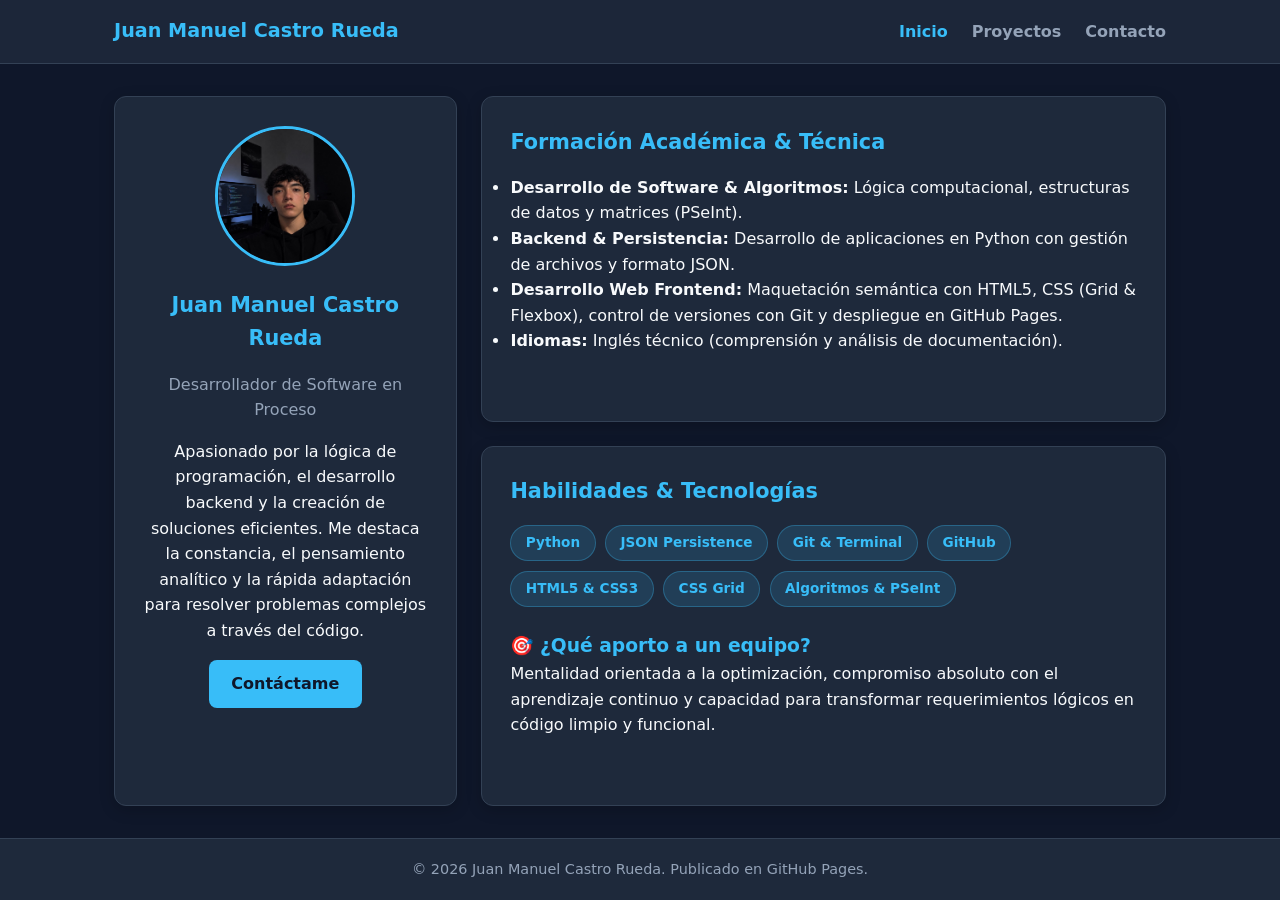
<file: index.html>
<!DOCTYPE html>
<html lang="es">
<head>
    <meta charset="UTF-8">
    <meta name="viewport" content="width=device-width, initial-scale=1.0">
    <title>Hoja de Vida | Juan Manuel Castro Rueda</title>
    <link rel="stylesheet" href="styles.css">
</head>
<body>
    <header>
        <nav class="navbar">
            <div class="logo">Juan Manuel Castro Rueda</div>
            <ul class="nav-links">
                <li><a href="index.html" class="active">Inicio</a></li>
                <li><a href="proyectos.html">Proyectos</a></li>
                <li><a href="contacto.html">Contacto</a></li>
            </ul>
        </nav>
    </header>

    <main class="container grid-layout">

        <section class="card profile-card">
            <img src="img/o.jpg" alt="Juan Manuel Castro Rueda" class="avatar">
            <h2>Juan Manuel Castro Rueda</h2>
            <p class="subtitle">Desarrollador de Software en Proceso</p>
            <p>Apasionado por la lógica de programación, el desarrollo backend y la creación de soluciones eficientes. Me destaca la constancia, el pensamiento analítico y la rápida adaptación para resolver problemas complejos a través del código.</p>
            <a href="contacto.html" class="btn">Contáctame</a>
        </section>


        <section class="card">
            <h2> Formación Académica & Técnica</h2>
            <ul>
                <li><strong>Desarrollo de Software & Algoritmos:</strong> Lógica computacional, estructuras de datos y matrices (PSeInt).</li>
                <li><strong>Backend & Persistencia:</strong> Desarrollo de aplicaciones en Python con gestión de archivos y formato JSON.</li>
                <li><strong>Desarrollo Web Frontend:</strong> Maquetación semántica con HTML5, CSS (Grid & Flexbox), control de versiones con Git y despliegue en GitHub Pages.</li>
                <li><strong>Idiomas:</strong> Inglés técnico (comprensión y análisis de documentación).</li>
            </ul>
        </section>


        <section class="card">
            <h2> Habilidades & Tecnologías</h2>
            <div class="skills-tags">
                <span class="tag">Python</span>
                <span class="tag">JSON Persistence</span>
                <span class="tag">Git & Terminal</span>
                <span class="tag">GitHub</span>
                <span class="tag">HTML5 & CSS3</span>
                <span class="tag">CSS Grid</span>
                <span class="tag">Algoritmos & PSeInt</span>
            </div>
            <h3 style="margin-top: 1.5rem; color: var(--accent);">🎯 ¿Qué aporto a un equipo?</h3>
            <p>Mentalidad orientada a la optimización, compromiso absoluto con el aprendizaje continuo y capacidad para transformar requerimientos lógicos en código limpio y funcional.</p>
        </section>
    </main>

    <footer>
        <p>&copy; 2026 Juan Manuel Castro Rueda. Publicado en GitHub Pages.</p>
    </footer>
</body>
</html>
</file>
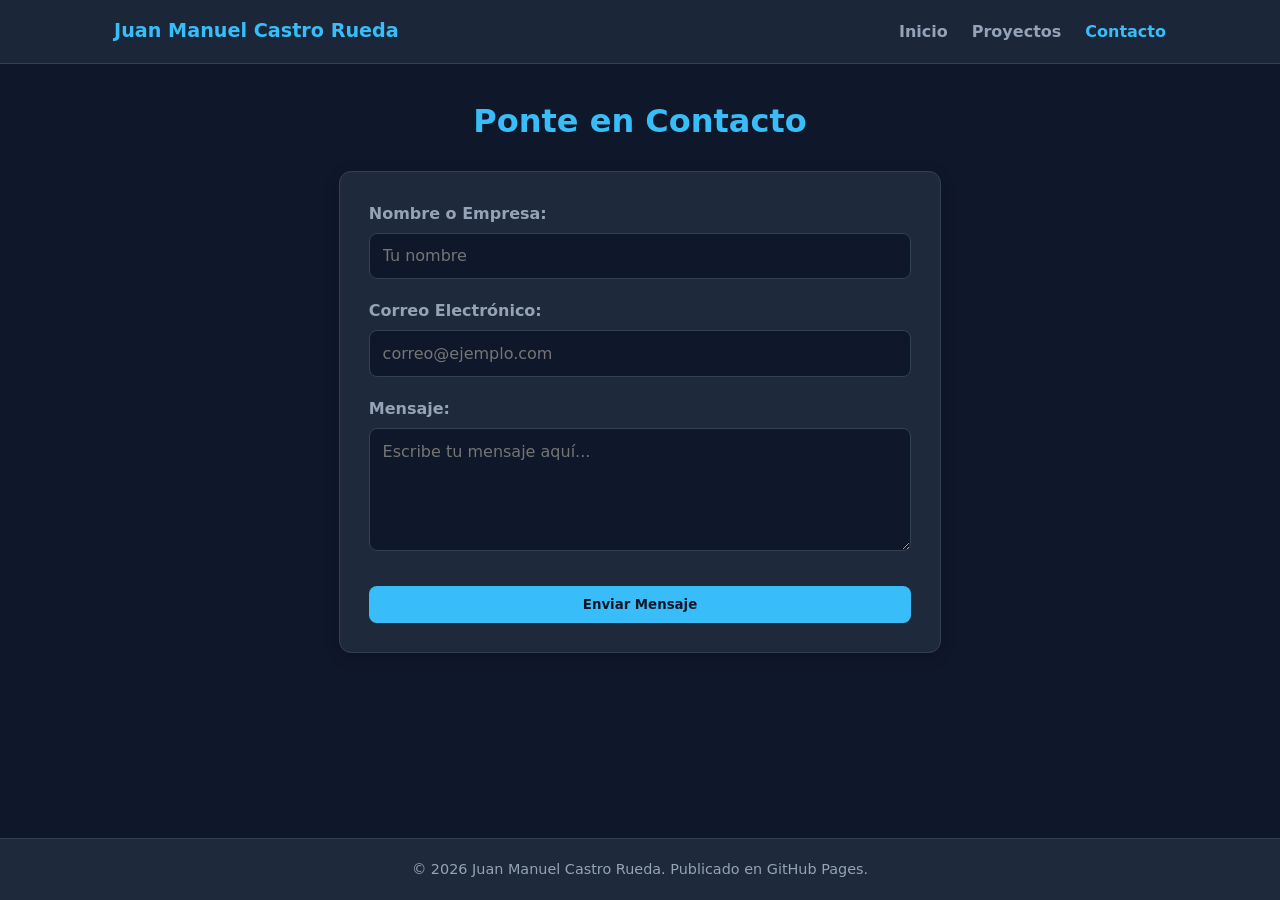
<file: contacto.html>
<!DOCTYPE html>
<html lang="es">
<head>
    <meta charset="UTF-8">
    <meta name="viewport" content="width=device-width, initial-scale=1.0">
    <title>Contacto | Juan Manuel Castro Rueda</title>
    <link rel="stylesheet" href="styles.css">
</head>
<body>
    <header>
        <nav class="navbar">
            <div class="logo">Juan Manuel Castro Rueda</div>
            <ul class="nav-links">
                <li><a href="index.html">Inicio</a></li>
                <li><a href="proyectos.html">Proyectos</a></li>
                <li><a href="contacto.html" class="active">Contacto</a></li>
            </ul>
        </nav>
    </header>

    <main class="container" style="max-width: 650px;">
        <h1 class="page-title">Ponte en Contacto</h1>

        <div class="card">
            <form action="https://formspree.io/f/tu-formulario" method="POST" class="contact-form">
                <div class="form-group">
                    <label for="nombre">Nombre o Empresa:</label>
                    <input type="text" id="nombre" name="nombre" placeholder="Tu nombre" required>
                </div>

                <div class="form-group">
                    <label for="email">Correo Electrónico:</label>
                    <input type="email" id="email" name="email" placeholder="correo@ejemplo.com" required>
                </div>

                <div class="form-group">
                    <label for="mensaje">Mensaje:</label>
                    <textarea id="mensaje" name="mensaje" rows="5" placeholder="Escribe tu mensaje aquí..." required></textarea>
                </div>

                <button type="submit" class="btn">Enviar Mensaje</button>
            </form>
        </div>
    </main>

    <footer>
        <p>&copy; 2026 Juan Manuel Castro Rueda. Publicado en GitHub Pages.</p>
    </footer>
</body>
</html>
</file>
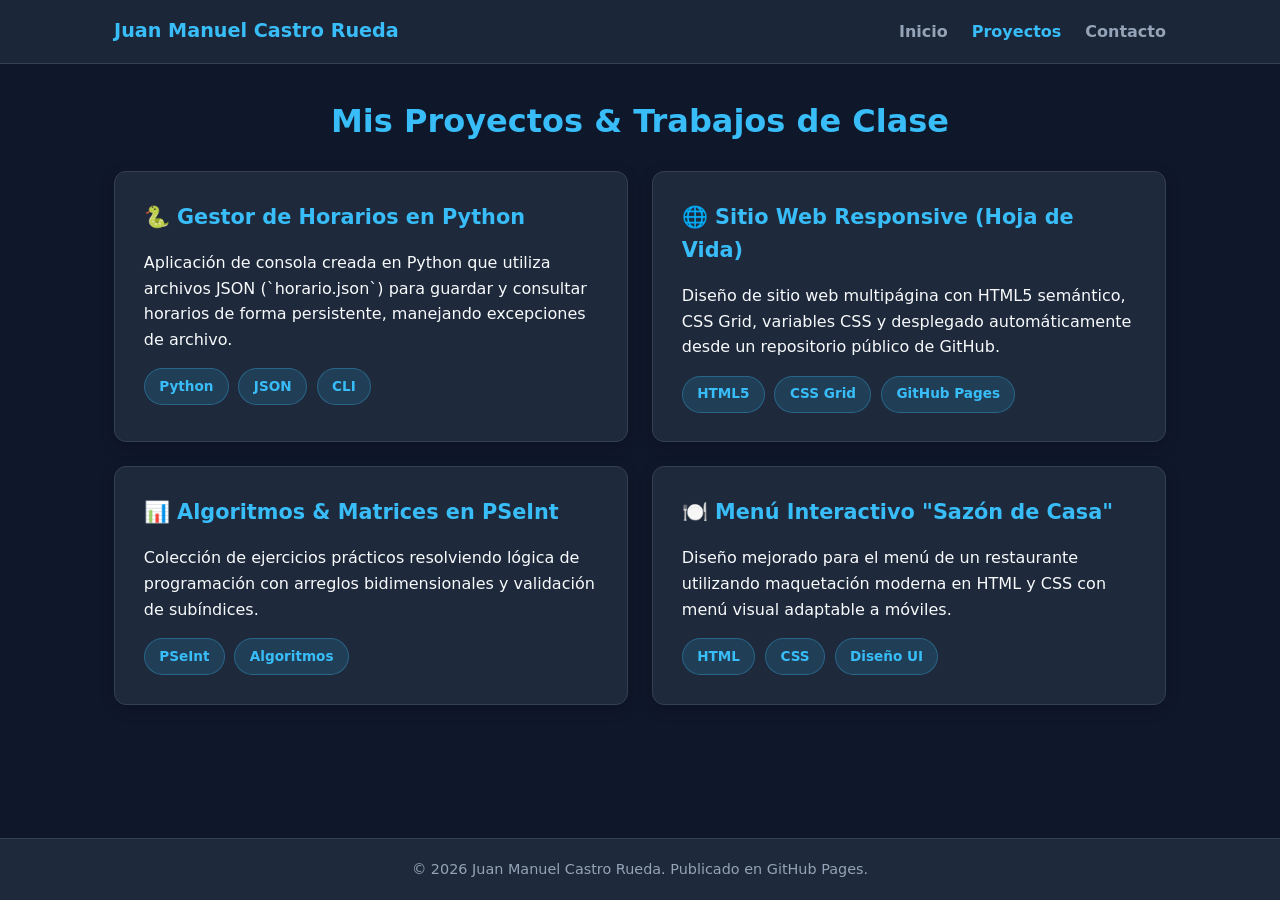
<file: proyectos.html>
<!DOCTYPE html>
<html lang="es">
<head>
    <meta charset="UTF-8">
    <meta name="viewport" content="width=device-width, initial-scale=1.0">
    <title>Proyectos | Juan Manuel Castro Rueda</title>
    <link rel="stylesheet" href="styles.css">
</head>
<body>
    <header>
        <nav class="navbar">
            <div class="logo">Juan Manuel Castro Rueda</div>
            <ul class="nav-links">
                <li><a href="index.html">Inicio</a></li>
                <li><a href="proyectos.html" class="active">Proyectos</a></li>
                <li><a href="contacto.html">Contacto</a></li>
            </ul>
        </nav>
    </header>

    <main class="container">
        <h1 class="page-title">Mis Proyectos & Trabajos de Clase</h1>

        <div class="cards-grid">
  
            <article class="card">
                <h2>🐍 Gestor de Horarios en Python</h2>
                <p>Aplicación de consola creada en Python que utiliza archivos JSON (`horario.json`) para guardar y consultar horarios de forma persistente, manejando excepciones de archivo.</p>
                <div class="skills-tags" style="margin-top: 1rem;">
                    <span class="tag">Python</span>
                    <span class="tag">JSON</span>
                    <span class="tag">CLI</span>
                </div>
            </article>


            <article class="card">
                <h2>🌐 Sitio Web Responsive (Hoja de Vida)</h2>
                <p>Diseño de sitio web multipágina con HTML5 semántico, CSS Grid, variables CSS y desplegado automáticamente desde un repositorio público de GitHub.</p>
                <div class="skills-tags" style="margin-top: 1rem;">
                    <span class="tag">HTML5</span>
                    <span class="tag">CSS Grid</span>
                    <span class="tag">GitHub Pages</span>
                </div>
            </article>


            <article class="card">
                <h2>📊 Algoritmos & Matrices en PSeInt</h2>
                <p>Colección de ejercicios prácticos resolviendo lógica de programación con arreglos bidimensionales y validación de subíndices.</p>
                <div class="skills-tags" style="margin-top: 1rem;">
                    <span class="tag">PSeInt</span>
                    <span class="tag">Algoritmos</span>
                </div>
            </article>


            <article class="card">
                <h2>🍽️ Menú Interactivo "Sazón de Casa"</h2>
                <p>Diseño mejorado para el menú de un restaurante utilizando maquetación moderna en HTML y CSS con menú visual adaptable a móviles.</p>
                <div class="skills-tags" style="margin-top: 1rem;">
                    <span class="tag">HTML</span>
                    <span class="tag">CSS</span>
                    <span class="tag">Diseño UI</span>
                </div>
            </article>
        </div>
    </main>

    <footer>
        <p>&copy; 2026 Juan Manuel Castro Rueda. Publicado en GitHub Pages.</p>
    </footer>
</body>
</html>
</file>
<file: styles.css>
:root {
    --bg-primary: #0f172a;
    --bg-card: #1e293b;
    --bg-card-hover: #334155;
    --accent: #38bdf8;
    --accent-hover: #0284c7;
    --text-primary: #f8fafc;
    --text-secondary: #94a3b8;
    --border-color: #334155;
    --radius: 12px;
}

* {
    margin: 0;
    padding: 0;
    box-sizing: border-box;
    font-family: 'Segoe UI', system-ui, -apple-system, sans-serif;
}

body {
    background-color: var(--bg-primary);
    color: var(--text-primary);
    display: flex;
    flex-direction: column;
    min-height: 100vh;
    line-height: 1.6;
}


header {
    background-color: rgba(30, 41, 59, 0.9);
    backdrop-filter: blur(8px);
    position: sticky;
    top: 0;
    z-index: 100;
    border-bottom: 1px solid var(--border-color);
}

.navbar {
    display: flex;
    justify-content: space-between;
    align-items: center;
    max-width: 1100px;
    margin: 0 auto;
    padding: 1rem 1.5rem;
}

.logo {
    font-size: 1.2rem;
    font-weight: 700;
    color: var(--accent);
}

.nav-links {
    display: flex;
    list-style: none;
    gap: 1.5rem;
}

.nav-links a {
    color: var(--text-secondary);
    text-decoration: none;
    font-weight: 600;
    transition: color 0.3s ease;
}

.nav-links a:hover, .nav-links a.active {
    color: var(--accent);
}


.container {
    max-width: 1100px;
    width: 100%;
    margin: 2rem auto;
    padding: 0 1.5rem;
    flex: 1;
}

.page-title {
    font-size: 2rem;
    margin-bottom: 1.5rem;
    color: var(--accent);
    text-align: center;
}


.card {
    background-color: var(--bg-card);
    padding: 1.8rem;
    border-radius: var(--radius);
    border: 1px solid var(--border-color);
    box-shadow: 0 4px 15px rgba(0, 0, 0, 0.2);
    transition: transform 0.3s ease, border-color 0.3s ease;
}

.card:hover {
    border-color: var(--accent);
    transform: translateY(-3px);
}

.card h2 {
    color: var(--accent);
    margin-bottom: 1rem;
    font-size: 1.3rem;
}


.grid-layout {
    display: grid;
    grid-template-columns: 1fr;
    gap: 1.5rem;
}

.cards-grid {
    display: grid;
    grid-template-columns: 1fr;
    gap: 1.5rem;
}


.profile-card {
    text-align: center;
}

.avatar {
    width: 140px;
    height: 140px;
    border-radius: 50%;
    margin-bottom: 1rem;
    border: 3px solid var(--accent);
    object-fit: cover;
}

.subtitle {
    color: var(--text-secondary);
    font-size: 1rem;
    margin-bottom: 1rem;
}


.skills-tags {
    display: flex;
    flex-wrap: wrap;
    gap: 0.6rem;
}

.tag {
    background-color: rgba(56, 189, 248, 0.15);
    color: var(--accent);
    padding: 0.4rem 0.9rem;
    border-radius: 20px;
    font-size: 0.85rem;
    font-weight: 600;
    border: 1px solid rgba(56, 189, 248, 0.3);
}


.btn {
    display: inline-block;
    padding: 0.7rem 1.4rem;
    background-color: var(--accent);
    color: #0f172a;
    font-weight: bold;
    border-radius: 8px;
    text-decoration: none;
    border: none;
    cursor: pointer;
    transition: background-color 0.3s ease;
    margin-top: 1rem;
}

.btn:hover {
    background-color: var(--accent-hover);
    color: #ffffff;
}


.contact-form {
    display: flex;
    flex-direction: column;
    gap: 1.2rem;
}

.form-group {
    display: flex;
    flex-direction: column;
    gap: 0.4rem;
}

.form-group label {
    font-weight: 600;
    color: var(--text-secondary);
}

.form-group input,
.form-group textarea {
    padding: 0.8rem;
    border-radius: 8px;
    border: 1px solid var(--border-color);
    background-color: #0f172a;
    color: var(--text-primary);
    font-size: 1rem;
}

.form-group input:focus,
.form-group textarea:focus {
    outline: none;
    border-color: var(--accent);
}


footer {
    background-color: var(--bg-card);
    text-align: center;
    padding: 1.2rem;
    border-top: 1px solid var(--border-color);
    color: var(--text-secondary);
    font-size: 0.9rem;
}


@media (min-width: 768px) {
    .grid-layout {
        grid-template-columns: 1fr 2fr;
    }

    .cards-grid {
        grid-template-columns: repeat(2, 1fr);
    }

    .profile-card {
        grid-row: span 2;
    }
}
</file>
